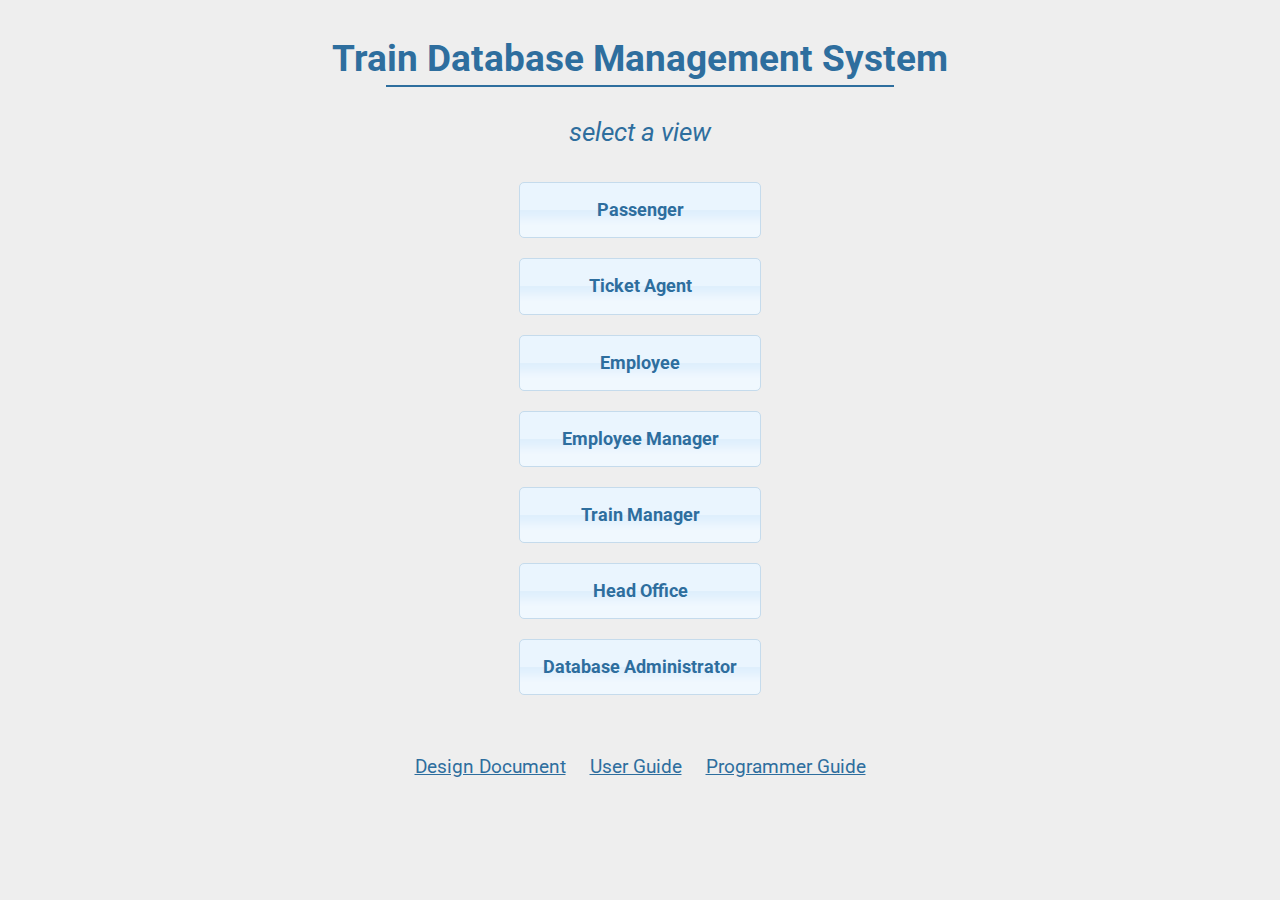
<file: Project/index.html>
<!DOCTYPE html>
<html>
	<head>
		<script type="text/javascript" src="shared/jQuery/external/jquery/jquery.js"></script>
		<script type="text/javascript" src="shared/jQuery/jquery-ui.js"></script>
		<script type="text/javascript">window.onload = function(){ $("#buttonWrapper > a").button();};</script>
		
		<link href="shared/jQuery/jquery-ui.css" type="text/css" rel="stylesheet">
		<link href="shared/jQuery/jquery-ui.structure.css" type="text/css" rel="stylesheet">
		<link href="shared/jQuery/jquery-ui.theme.css" type="text/css" rel="stylesheet">
		<link href="shared/style.css" type="text/css" rel="stylesheet">
		<link type="text/css" rel="stylesheet" href="http://fonts.googleapis.com/css?family=Roboto">

		<title>Site Index</title>
	</head>
	
	<body>
		
		<p id="pageTitle">Train Database Management System</p>

		<p id="flatline"></p>

		<p id="subtitle">select a view</p>

		<div id="buttonWrapper">
			<a href="view_passenger/passenger.html">Passenger</a>
			<br/>
			<a href="view_ticket_agent/ticket_agent.html">Ticket Agent</a>
			<br/>
			<a href="view_employee/employee.html">Employee</a>
			<br/>
			<a href="view_employee_manager/employee_manager.php">Employee Manager</a>
			<br/>
			<a href="view_train_manager/train_manager.html">Train Manager</a>
			<br/>
			<a href="view_head/index.php" class="viewButton">Head Office</a>
			<br/>
			<a href="view_super/super.html">Database Administrator</a>
		</div>
		
		<div id="documentWrapper">
			<a href="documents/design.pdf">Design Document</a>
			<a href="documents/user_guide.pdf">User Guide</a>
			<a href="documents/programmer_guide.pdf">Programmer Guide</a>
		</div>
	</body>
</html>
</file>
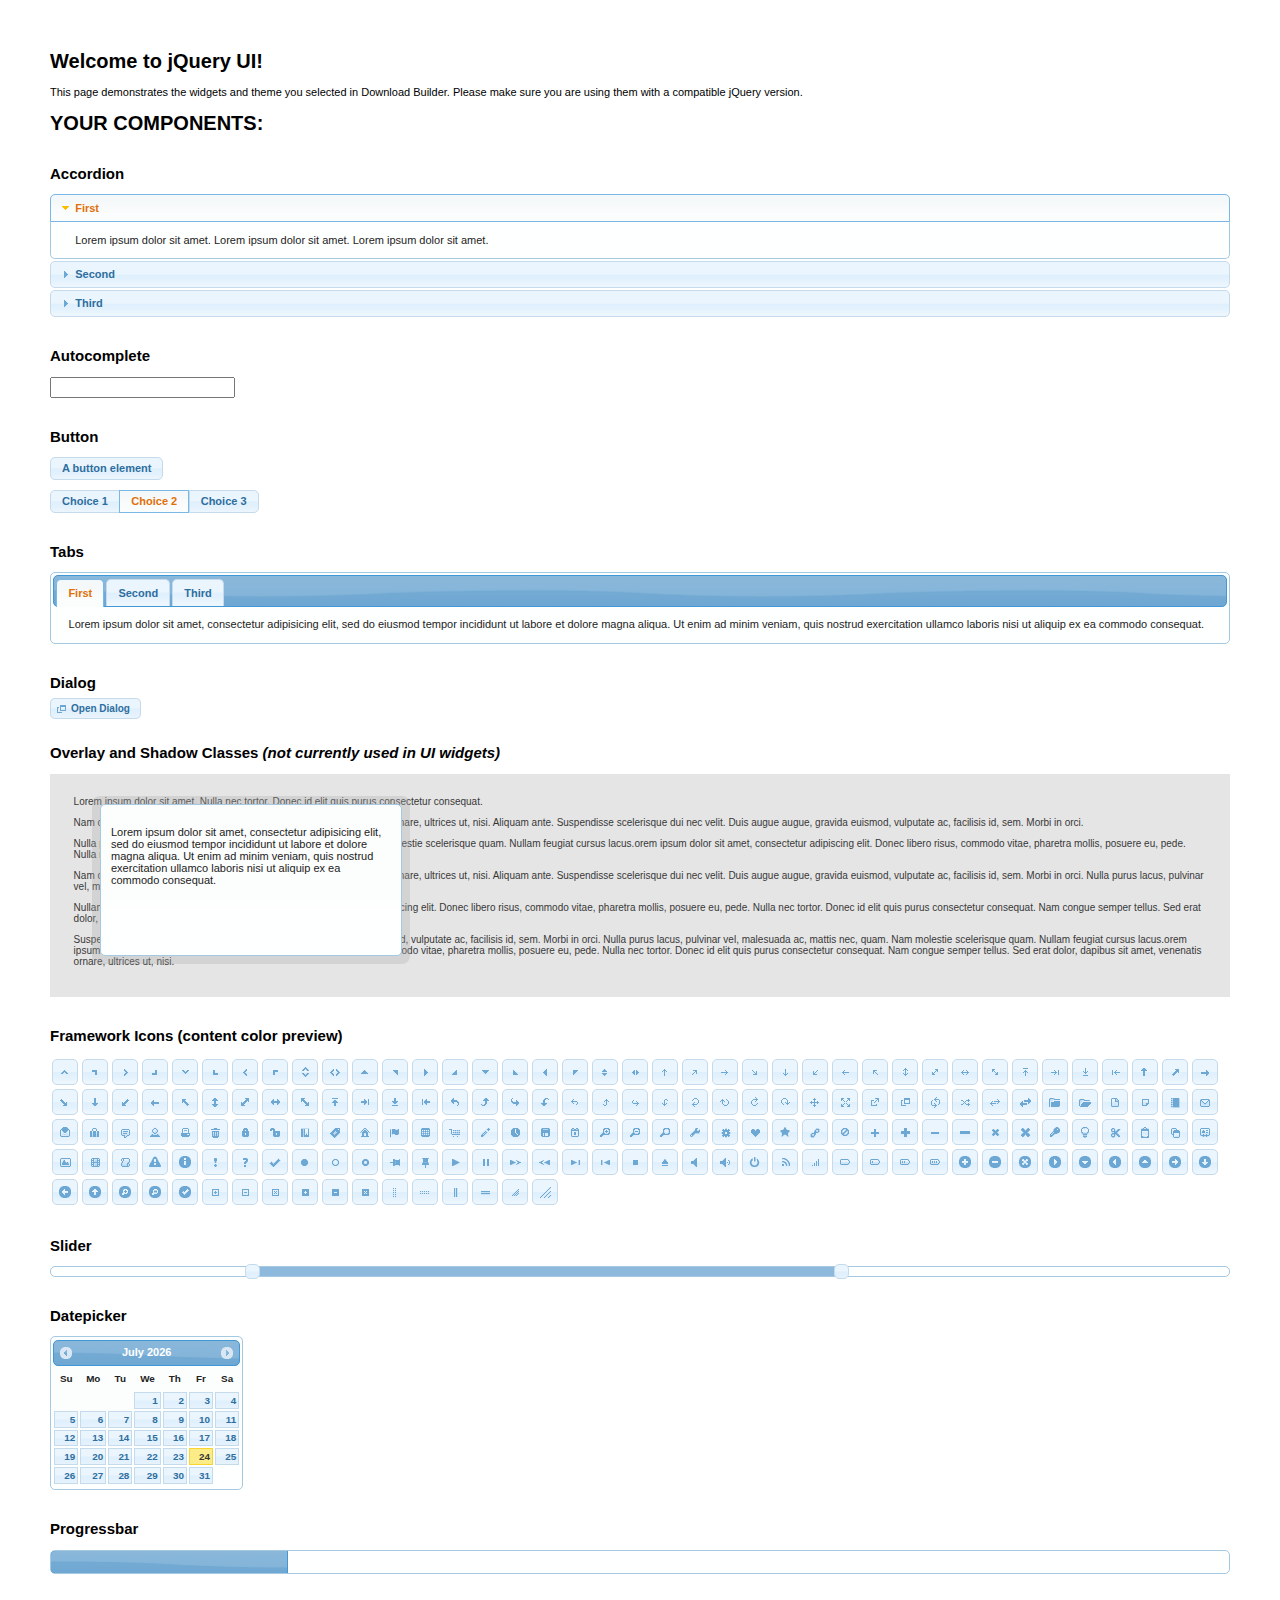
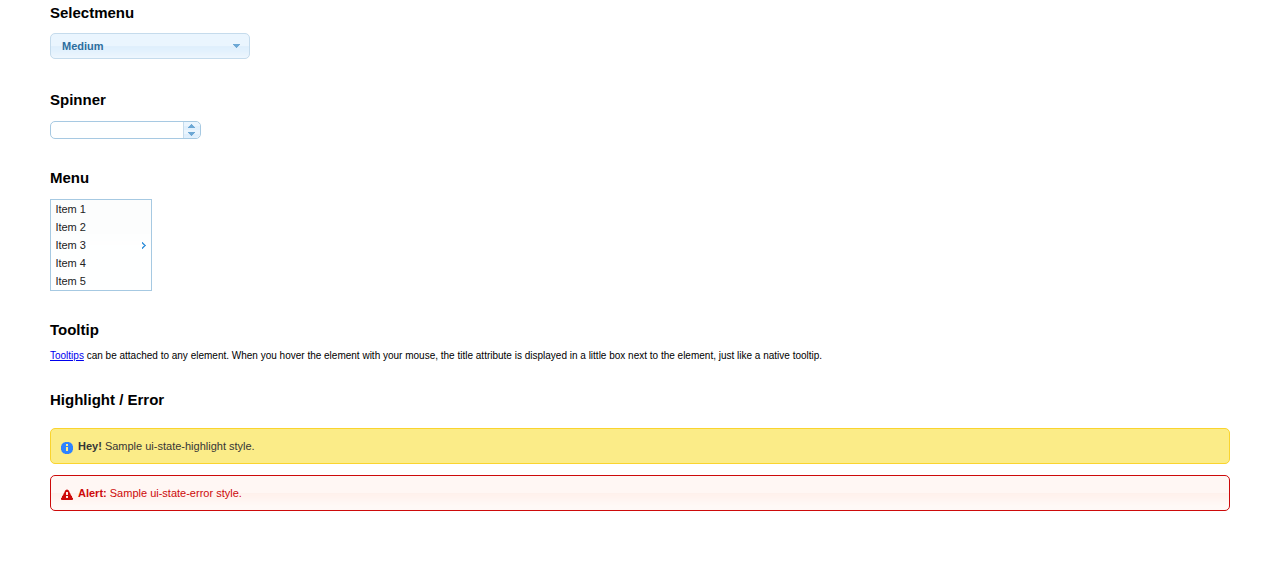
<file: Project/shared/jQuery/index.html>
<!doctype html>
<html lang="us">
<head>
	<meta charset="utf-8">
	<title>jQuery UI Example Page</title>
	<link href="jquery-ui.css" rel="stylesheet">
	<style>
	body{
		font: 62.5% "Trebuchet MS", sans-serif;
		margin: 50px;
	}
	.demoHeaders {
		margin-top: 2em;
	}
	#dialog-link {
		padding: .4em 1em .4em 20px;
		text-decoration: none;
		position: relative;
	}
	#dialog-link span.ui-icon {
		margin: 0 5px 0 0;
		position: absolute;
		left: .2em;
		top: 50%;
		margin-top: -8px;
	}
	#icons {
		margin: 0;
		padding: 0;
	}
	#icons li {
		margin: 2px;
		position: relative;
		padding: 4px 0;
		cursor: pointer;
		float: left;
		list-style: none;
	}
	#icons span.ui-icon {
		float: left;
		margin: 0 4px;
	}
	.fakewindowcontain .ui-widget-overlay {
		position: absolute;
	}
	select {
		width: 200px;
	}
	</style>
</head>
<body>

<h1>Welcome to jQuery UI!</h1>

<div class="ui-widget">
	<p>This page demonstrates the widgets and theme you selected in Download Builder. Please make sure you are using them with a compatible jQuery version.</p>
</div>

<h1>YOUR COMPONENTS:</h1>


<!-- Accordion -->
<h2 class="demoHeaders">Accordion</h2>
<div id="accordion">
	<h3>First</h3>
	<div>Lorem ipsum dolor sit amet. Lorem ipsum dolor sit amet. Lorem ipsum dolor sit amet.</div>
	<h3>Second</h3>
	<div>Phasellus mattis tincidunt nibh.</div>
	<h3>Third</h3>
	<div>Nam dui erat, auctor a, dignissim quis.</div>
</div>



<!-- Autocomplete -->
<h2 class="demoHeaders">Autocomplete</h2>
<div>
	<input id="autocomplete" title="type &quot;a&quot;">
</div>



<!-- Button -->
<h2 class="demoHeaders">Button</h2>
<button id="button">A button element</button>
<form style="margin-top: 1em;">
	<div id="radioset">
		<input type="radio" id="radio1" name="radio"><label for="radio1">Choice 1</label>
		<input type="radio" id="radio2" name="radio" checked="checked"><label for="radio2">Choice 2</label>
		<input type="radio" id="radio3" name="radio"><label for="radio3">Choice 3</label>
	</div>
</form>



<!-- Tabs -->
<h2 class="demoHeaders">Tabs</h2>
<div id="tabs">
	<ul>
		<li><a href="#tabs-1">First</a></li>
		<li><a href="#tabs-2">Second</a></li>
		<li><a href="#tabs-3">Third</a></li>
	</ul>
	<div id="tabs-1">Lorem ipsum dolor sit amet, consectetur adipisicing elit, sed do eiusmod tempor incididunt ut labore et dolore magna aliqua. Ut enim ad minim veniam, quis nostrud exercitation ullamco laboris nisi ut aliquip ex ea commodo consequat.</div>
	<div id="tabs-2">Phasellus mattis tincidunt nibh. Cras orci urna, blandit id, pretium vel, aliquet ornare, felis. Maecenas scelerisque sem non nisl. Fusce sed lorem in enim dictum bibendum.</div>
	<div id="tabs-3">Nam dui erat, auctor a, dignissim quis, sollicitudin eu, felis. Pellentesque nisi urna, interdum eget, sagittis et, consequat vestibulum, lacus. Mauris porttitor ullamcorper augue.</div>
</div>



<!-- Dialog NOTE: Dialog is not generated by UI in this demo so it can be visually styled in themeroller-->
<h2 class="demoHeaders">Dialog</h2>
<p><a href="#" id="dialog-link" class="ui-state-default ui-corner-all"><span class="ui-icon ui-icon-newwin"></span>Open Dialog</a></p>

<h2 class="demoHeaders">Overlay and Shadow Classes <em>(not currently used in UI widgets)</em></h2>
<div style="position: relative; width: 96%; height: 200px; padding:1% 2%; overflow:hidden;" class="fakewindowcontain">
	<p>Lorem ipsum dolor sit amet,  Nulla nec tortor. Donec id elit quis purus consectetur consequat. </p><p>Nam congue semper tellus. Sed erat dolor, dapibus sit amet, venenatis ornare, ultrices ut, nisi. Aliquam ante. Suspendisse scelerisque dui nec velit. Duis augue augue, gravida euismod, vulputate ac, facilisis id, sem. Morbi in orci. </p><p>Nulla purus lacus, pulvinar vel, malesuada ac, mattis nec, quam. Nam molestie scelerisque quam. Nullam feugiat cursus lacus.orem ipsum dolor sit amet, consectetur adipiscing elit. Donec libero risus, commodo vitae, pharetra mollis, posuere eu, pede. Nulla nec tortor. Donec id elit quis purus consectetur consequat. </p><p>Nam congue semper tellus. Sed erat dolor, dapibus sit amet, venenatis ornare, ultrices ut, nisi. Aliquam ante. Suspendisse scelerisque dui nec velit. Duis augue augue, gravida euismod, vulputate ac, facilisis id, sem. Morbi in orci. Nulla purus lacus, pulvinar vel, malesuada ac, mattis nec, quam. Nam molestie scelerisque quam. </p><p>Nullam feugiat cursus lacus.orem ipsum dolor sit amet, consectetur adipiscing elit. Donec libero risus, commodo vitae, pharetra mollis, posuere eu, pede. Nulla nec tortor. Donec id elit quis purus consectetur consequat. Nam congue semper tellus. Sed erat dolor, dapibus sit amet, venenatis ornare, ultrices ut, nisi. Aliquam ante. </p><p>Suspendisse scelerisque dui nec velit. Duis augue augue, gravida euismod, vulputate ac, facilisis id, sem. Morbi in orci. Nulla purus lacus, pulvinar vel, malesuada ac, mattis nec, quam. Nam molestie scelerisque quam. Nullam feugiat cursus lacus.orem ipsum dolor sit amet, consectetur adipiscing elit. Donec libero risus, commodo vitae, pharetra mollis, posuere eu, pede. Nulla nec tortor. Donec id elit quis purus consectetur consequat. Nam congue semper tellus. Sed erat dolor, dapibus sit amet, venenatis ornare, ultrices ut, nisi. </p>

	<!-- ui-dialog -->
	<div class="ui-overlay"><div class="ui-widget-overlay"></div><div class="ui-widget-shadow ui-corner-all" style="width: 302px; height: 152px; position: absolute; left: 50px; top: 30px;"></div></div>
	<div style="position: absolute; width: 280px; height: 130px;left: 50px; top: 30px; padding: 10px;" class="ui-widget ui-widget-content ui-corner-all">
		<div class="ui-dialog-content ui-widget-content" style="background: none; border: 0;">
			<p>Lorem ipsum dolor sit amet, consectetur adipisicing elit, sed do eiusmod tempor incididunt ut labore et dolore magna aliqua. Ut enim ad minim veniam, quis nostrud exercitation ullamco laboris nisi ut aliquip ex ea commodo consequat.</p>
		</div>
	</div>

</div>

<!-- ui-dialog -->
<div id="dialog" title="Dialog Title">
	<p>Lorem ipsum dolor sit amet, consectetur adipisicing elit, sed do eiusmod tempor incididunt ut labore et dolore magna aliqua. Ut enim ad minim veniam, quis nostrud exercitation ullamco laboris nisi ut aliquip ex ea commodo consequat.</p>
</div>



<h2 class="demoHeaders">Framework Icons (content color preview)</h2>
<ul id="icons" class="ui-widget ui-helper-clearfix">
	<li class="ui-state-default ui-corner-all" title=".ui-icon-carat-1-n"><span class="ui-icon ui-icon-carat-1-n"></span></li>
	<li class="ui-state-default ui-corner-all" title=".ui-icon-carat-1-ne"><span class="ui-icon ui-icon-carat-1-ne"></span></li>
	<li class="ui-state-default ui-corner-all" title=".ui-icon-carat-1-e"><span class="ui-icon ui-icon-carat-1-e"></span></li>
	<li class="ui-state-default ui-corner-all" title=".ui-icon-carat-1-se"><span class="ui-icon ui-icon-carat-1-se"></span></li>
	<li class="ui-state-default ui-corner-all" title=".ui-icon-carat-1-s"><span class="ui-icon ui-icon-carat-1-s"></span></li>
	<li class="ui-state-default ui-corner-all" title=".ui-icon-carat-1-sw"><span class="ui-icon ui-icon-carat-1-sw"></span></li>
	<li class="ui-state-default ui-corner-all" title=".ui-icon-carat-1-w"><span class="ui-icon ui-icon-carat-1-w"></span></li>
	<li class="ui-state-default ui-corner-all" title=".ui-icon-carat-1-nw"><span class="ui-icon ui-icon-carat-1-nw"></span></li>
	<li class="ui-state-default ui-corner-all" title=".ui-icon-carat-2-n-s"><span class="ui-icon ui-icon-carat-2-n-s"></span></li>
	<li class="ui-state-default ui-corner-all" title=".ui-icon-carat-2-e-w"><span class="ui-icon ui-icon-carat-2-e-w"></span></li>
	<li class="ui-state-default ui-corner-all" title=".ui-icon-triangle-1-n"><span class="ui-icon ui-icon-triangle-1-n"></span></li>
	<li class="ui-state-default ui-corner-all" title=".ui-icon-triangle-1-ne"><span class="ui-icon ui-icon-triangle-1-ne"></span></li>
	<li class="ui-state-default ui-corner-all" title=".ui-icon-triangle-1-e"><span class="ui-icon ui-icon-triangle-1-e"></span></li>
	<li class="ui-state-default ui-corner-all" title=".ui-icon-triangle-1-se"><span class="ui-icon ui-icon-triangle-1-se"></span></li>
	<li class="ui-state-default ui-corner-all" title=".ui-icon-triangle-1-s"><span class="ui-icon ui-icon-triangle-1-s"></span></li>
	<li class="ui-state-default ui-corner-all" title=".ui-icon-triangle-1-sw"><span class="ui-icon ui-icon-triangle-1-sw"></span></li>
	<li class="ui-state-default ui-corner-all" title=".ui-icon-triangle-1-w"><span class="ui-icon ui-icon-triangle-1-w"></span></li>
	<li class="ui-state-default ui-corner-all" title=".ui-icon-triangle-1-nw"><span class="ui-icon ui-icon-triangle-1-nw"></span></li>
	<li class="ui-state-default ui-corner-all" title=".ui-icon-triangle-2-n-s"><span class="ui-icon ui-icon-triangle-2-n-s"></span></li>
	<li class="ui-state-default ui-corner-all" title=".ui-icon-triangle-2-e-w"><span class="ui-icon ui-icon-triangle-2-e-w"></span></li>
	<li class="ui-state-default ui-corner-all" title=".ui-icon-arrow-1-n"><span class="ui-icon ui-icon-arrow-1-n"></span></li>
	<li class="ui-state-default ui-corner-all" title=".ui-icon-arrow-1-ne"><span class="ui-icon ui-icon-arrow-1-ne"></span></li>
	<li class="ui-state-default ui-corner-all" title=".ui-icon-arrow-1-e"><span class="ui-icon ui-icon-arrow-1-e"></span></li>
	<li class="ui-state-default ui-corner-all" title=".ui-icon-arrow-1-se"><span class="ui-icon ui-icon-arrow-1-se"></span></li>
	<li class="ui-state-default ui-corner-all" title=".ui-icon-arrow-1-s"><span class="ui-icon ui-icon-arrow-1-s"></span></li>
	<li class="ui-state-default ui-corner-all" title=".ui-icon-arrow-1-sw"><span class="ui-icon ui-icon-arrow-1-sw"></span></li>
	<li class="ui-state-default ui-corner-all" title=".ui-icon-arrow-1-w"><span class="ui-icon ui-icon-arrow-1-w"></span></li>
	<li class="ui-state-default ui-corner-all" title=".ui-icon-arrow-1-nw"><span class="ui-icon ui-icon-arrow-1-nw"></span></li>
	<li class="ui-state-default ui-corner-all" title=".ui-icon-arrow-2-n-s"><span class="ui-icon ui-icon-arrow-2-n-s"></span></li>
	<li class="ui-state-default ui-corner-all" title=".ui-icon-arrow-2-ne-sw"><span class="ui-icon ui-icon-arrow-2-ne-sw"></span></li>
	<li class="ui-state-default ui-corner-all" title=".ui-icon-arrow-2-e-w"><span class="ui-icon ui-icon-arrow-2-e-w"></span></li>
	<li class="ui-state-default ui-corner-all" title=".ui-icon-arrow-2-se-nw"><span class="ui-icon ui-icon-arrow-2-se-nw"></span></li>
	<li class="ui-state-default ui-corner-all" title=".ui-icon-arrowstop-1-n"><span class="ui-icon ui-icon-arrowstop-1-n"></span></li>
	<li class="ui-state-default ui-corner-all" title=".ui-icon-arrowstop-1-e"><span class="ui-icon ui-icon-arrowstop-1-e"></span></li>
	<li class="ui-state-default ui-corner-all" title=".ui-icon-arrowstop-1-s"><span class="ui-icon ui-icon-arrowstop-1-s"></span></li>
	<li class="ui-state-default ui-corner-all" title=".ui-icon-arrowstop-1-w"><span class="ui-icon ui-icon-arrowstop-1-w"></span></li>
	<li class="ui-state-default ui-corner-all" title=".ui-icon-arrowthick-1-n"><span class="ui-icon ui-icon-arrowthick-1-n"></span></li>
	<li class="ui-state-default ui-corner-all" title=".ui-icon-arrowthick-1-ne"><span class="ui-icon ui-icon-arrowthick-1-ne"></span></li>
	<li class="ui-state-default ui-corner-all" title=".ui-icon-arrowthick-1-e"><span class="ui-icon ui-icon-arrowthick-1-e"></span></li>
	<li class="ui-state-default ui-corner-all" title=".ui-icon-arrowthick-1-se"><span class="ui-icon ui-icon-arrowthick-1-se"></span></li>
	<li class="ui-state-default ui-corner-all" title=".ui-icon-arrowthick-1-s"><span class="ui-icon ui-icon-arrowthick-1-s"></span></li>
	<li class="ui-state-default ui-corner-all" title=".ui-icon-arrowthick-1-sw"><span class="ui-icon ui-icon-arrowthick-1-sw"></span></li>
	<li class="ui-state-default ui-corner-all" title=".ui-icon-arrowthick-1-w"><span class="ui-icon ui-icon-arrowthick-1-w"></span></li>
	<li class="ui-state-default ui-corner-all" title=".ui-icon-arrowthick-1-nw"><span class="ui-icon ui-icon-arrowthick-1-nw"></span></li>
	<li class="ui-state-default ui-corner-all" title=".ui-icon-arrowthick-2-n-s"><span class="ui-icon ui-icon-arrowthick-2-n-s"></span></li>
	<li class="ui-state-default ui-corner-all" title=".ui-icon-arrowthick-2-ne-sw"><span class="ui-icon ui-icon-arrowthick-2-ne-sw"></span></li>
	<li class="ui-state-default ui-corner-all" title=".ui-icon-arrowthick-2-e-w"><span class="ui-icon ui-icon-arrowthick-2-e-w"></span></li>
	<li class="ui-state-default ui-corner-all" title=".ui-icon-arrowthick-2-se-nw"><span class="ui-icon ui-icon-arrowthick-2-se-nw"></span></li>
	<li class="ui-state-default ui-corner-all" title=".ui-icon-arrowthickstop-1-n"><span class="ui-icon ui-icon-arrowthickstop-1-n"></span></li>
	<li class="ui-state-default ui-corner-all" title=".ui-icon-arrowthickstop-1-e"><span class="ui-icon ui-icon-arrowthickstop-1-e"></span></li>
	<li class="ui-state-default ui-corner-all" title=".ui-icon-arrowthickstop-1-s"><span class="ui-icon ui-icon-arrowthickstop-1-s"></span></li>
	<li class="ui-state-default ui-corner-all" title=".ui-icon-arrowthickstop-1-w"><span class="ui-icon ui-icon-arrowthickstop-1-w"></span></li>
	<li class="ui-state-default ui-corner-all" title=".ui-icon-arrowreturnthick-1-w"><span class="ui-icon ui-icon-arrowreturnthick-1-w"></span></li>
	<li class="ui-state-default ui-corner-all" title=".ui-icon-arrowreturnthick-1-n"><span class="ui-icon ui-icon-arrowreturnthick-1-n"></span></li>
	<li class="ui-state-default ui-corner-all" title=".ui-icon-arrowreturnthick-1-e"><span class="ui-icon ui-icon-arrowreturnthick-1-e"></span></li>
	<li class="ui-state-default ui-corner-all" title=".ui-icon-arrowreturnthick-1-s"><span class="ui-icon ui-icon-arrowreturnthick-1-s"></span></li>
	<li class="ui-state-default ui-corner-all" title=".ui-icon-arrowreturn-1-w"><span class="ui-icon ui-icon-arrowreturn-1-w"></span></li>
	<li class="ui-state-default ui-corner-all" title=".ui-icon-arrowreturn-1-n"><span class="ui-icon ui-icon-arrowreturn-1-n"></span></li>
	<li class="ui-state-default ui-corner-all" title=".ui-icon-arrowreturn-1-e"><span class="ui-icon ui-icon-arrowreturn-1-e"></span></li>
	<li class="ui-state-default ui-corner-all" title=".ui-icon-arrowreturn-1-s"><span class="ui-icon ui-icon-arrowreturn-1-s"></span></li>
	<li class="ui-state-default ui-corner-all" title=".ui-icon-arrowrefresh-1-w"><span class="ui-icon ui-icon-arrowrefresh-1-w"></span></li>
	<li class="ui-state-default ui-corner-all" title=".ui-icon-arrowrefresh-1-n"><span class="ui-icon ui-icon-arrowrefresh-1-n"></span></li>
	<li class="ui-state-default ui-corner-all" title=".ui-icon-arrowrefresh-1-e"><span class="ui-icon ui-icon-arrowrefresh-1-e"></span></li>
	<li class="ui-state-default ui-corner-all" title=".ui-icon-arrowrefresh-1-s"><span class="ui-icon ui-icon-arrowrefresh-1-s"></span></li>
	<li class="ui-state-default ui-corner-all" title=".ui-icon-arrow-4"><span class="ui-icon ui-icon-arrow-4"></span></li>
	<li class="ui-state-default ui-corner-all" title=".ui-icon-arrow-4-diag"><span class="ui-icon ui-icon-arrow-4-diag"></span></li>
	<li class="ui-state-default ui-corner-all" title=".ui-icon-extlink"><span class="ui-icon ui-icon-extlink"></span></li>
	<li class="ui-state-default ui-corner-all" title=".ui-icon-newwin"><span class="ui-icon ui-icon-newwin"></span></li>
	<li class="ui-state-default ui-corner-all" title=".ui-icon-refresh"><span class="ui-icon ui-icon-refresh"></span></li>
	<li class="ui-state-default ui-corner-all" title=".ui-icon-shuffle"><span class="ui-icon ui-icon-shuffle"></span></li>
	<li class="ui-state-default ui-corner-all" title=".ui-icon-transfer-e-w"><span class="ui-icon ui-icon-transfer-e-w"></span></li>
	<li class="ui-state-default ui-corner-all" title=".ui-icon-transferthick-e-w"><span class="ui-icon ui-icon-transferthick-e-w"></span></li>
	<li class="ui-state-default ui-corner-all" title=".ui-icon-folder-collapsed"><span class="ui-icon ui-icon-folder-collapsed"></span></li>
	<li class="ui-state-default ui-corner-all" title=".ui-icon-folder-open"><span class="ui-icon ui-icon-folder-open"></span></li>
	<li class="ui-state-default ui-corner-all" title=".ui-icon-document"><span class="ui-icon ui-icon-document"></span></li>
	<li class="ui-state-default ui-corner-all" title=".ui-icon-document-b"><span class="ui-icon ui-icon-document-b"></span></li>
	<li class="ui-state-default ui-corner-all" title=".ui-icon-note"><span class="ui-icon ui-icon-note"></span></li>
	<li class="ui-state-default ui-corner-all" title=".ui-icon-mail-closed"><span class="ui-icon ui-icon-mail-closed"></span></li>
	<li class="ui-state-default ui-corner-all" title=".ui-icon-mail-open"><span class="ui-icon ui-icon-mail-open"></span></li>
	<li class="ui-state-default ui-corner-all" title=".ui-icon-suitcase"><span class="ui-icon ui-icon-suitcase"></span></li>
	<li class="ui-state-default ui-corner-all" title=".ui-icon-comment"><span class="ui-icon ui-icon-comment"></span></li>
	<li class="ui-state-default ui-corner-all" title=".ui-icon-person"><span class="ui-icon ui-icon-person"></span></li>
	<li class="ui-state-default ui-corner-all" title=".ui-icon-print"><span class="ui-icon ui-icon-print"></span></li>
	<li class="ui-state-default ui-corner-all" title=".ui-icon-trash"><span class="ui-icon ui-icon-trash"></span></li>
	<li class="ui-state-default ui-corner-all" title=".ui-icon-locked"><span class="ui-icon ui-icon-locked"></span></li>
	<li class="ui-state-default ui-corner-all" title=".ui-icon-unlocked"><span class="ui-icon ui-icon-unlocked"></span></li>
	<li class="ui-state-default ui-corner-all" title=".ui-icon-bookmark"><span class="ui-icon ui-icon-bookmark"></span></li>
	<li class="ui-state-default ui-corner-all" title=".ui-icon-tag"><span class="ui-icon ui-icon-tag"></span></li>
	<li class="ui-state-default ui-corner-all" title=".ui-icon-home"><span class="ui-icon ui-icon-home"></span></li>
	<li class="ui-state-default ui-corner-all" title=".ui-icon-flag"><span class="ui-icon ui-icon-flag"></span></li>
	<li class="ui-state-default ui-corner-all" title=".ui-icon-calculator"><span class="ui-icon ui-icon-calculator"></span></li>
	<li class="ui-state-default ui-corner-all" title=".ui-icon-cart"><span class="ui-icon ui-icon-cart"></span></li>
	<li class="ui-state-default ui-corner-all" title=".ui-icon-pencil"><span class="ui-icon ui-icon-pencil"></span></li>
	<li class="ui-state-default ui-corner-all" title=".ui-icon-clock"><span class="ui-icon ui-icon-clock"></span></li>
	<li class="ui-state-default ui-corner-all" title=".ui-icon-disk"><span class="ui-icon ui-icon-disk"></span></li>
	<li class="ui-state-default ui-corner-all" title=".ui-icon-calendar"><span class="ui-icon ui-icon-calendar"></span></li>
	<li class="ui-state-default ui-corner-all" title=".ui-icon-zoomin"><span class="ui-icon ui-icon-zoomin"></span></li>
	<li class="ui-state-default ui-corner-all" title=".ui-icon-zoomout"><span class="ui-icon ui-icon-zoomout"></span></li>
	<li class="ui-state-default ui-corner-all" title=".ui-icon-search"><span class="ui-icon ui-icon-search"></span></li>
	<li class="ui-state-default ui-corner-all" title=".ui-icon-wrench"><span class="ui-icon ui-icon-wrench"></span></li>
	<li class="ui-state-default ui-corner-all" title=".ui-icon-gear"><span class="ui-icon ui-icon-gear"></span></li>
	<li class="ui-state-default ui-corner-all" title=".ui-icon-heart"><span class="ui-icon ui-icon-heart"></span></li>
	<li class="ui-state-default ui-corner-all" title=".ui-icon-star"><span class="ui-icon ui-icon-star"></span></li>
	<li class="ui-state-default ui-corner-all" title=".ui-icon-link"><span class="ui-icon ui-icon-link"></span></li>
	<li class="ui-state-default ui-corner-all" title=".ui-icon-cancel"><span class="ui-icon ui-icon-cancel"></span></li>
	<li class="ui-state-default ui-corner-all" title=".ui-icon-plus"><span class="ui-icon ui-icon-plus"></span></li>
	<li class="ui-state-default ui-corner-all" title=".ui-icon-plusthick"><span class="ui-icon ui-icon-plusthick"></span></li>
	<li class="ui-state-default ui-corner-all" title=".ui-icon-minus"><span class="ui-icon ui-icon-minus"></span></li>
	<li class="ui-state-default ui-corner-all" title=".ui-icon-minusthick"><span class="ui-icon ui-icon-minusthick"></span></li>
	<li class="ui-state-default ui-corner-all" title=".ui-icon-close"><span class="ui-icon ui-icon-close"></span></li>
	<li class="ui-state-default ui-corner-all" title=".ui-icon-closethick"><span class="ui-icon ui-icon-closethick"></span></li>
	<li class="ui-state-default ui-corner-all" title=".ui-icon-key"><span class="ui-icon ui-icon-key"></span></li>
	<li class="ui-state-default ui-corner-all" title=".ui-icon-lightbulb"><span class="ui-icon ui-icon-lightbulb"></span></li>
	<li class="ui-state-default ui-corner-all" title=".ui-icon-scissors"><span class="ui-icon ui-icon-scissors"></span></li>
	<li class="ui-state-default ui-corner-all" title=".ui-icon-clipboard"><span class="ui-icon ui-icon-clipboard"></span></li>
	<li class="ui-state-default ui-corner-all" title=".ui-icon-copy"><span class="ui-icon ui-icon-copy"></span></li>
	<li class="ui-state-default ui-corner-all" title=".ui-icon-contact"><span class="ui-icon ui-icon-contact"></span></li>
	<li class="ui-state-default ui-corner-all" title=".ui-icon-image"><span class="ui-icon ui-icon-image"></span></li>
	<li class="ui-state-default ui-corner-all" title=".ui-icon-video"><span class="ui-icon ui-icon-video"></span></li>
	<li class="ui-state-default ui-corner-all" title=".ui-icon-script"><span class="ui-icon ui-icon-script"></span></li>
	<li class="ui-state-default ui-corner-all" title=".ui-icon-alert"><span class="ui-icon ui-icon-alert"></span></li>
	<li class="ui-state-default ui-corner-all" title=".ui-icon-info"><span class="ui-icon ui-icon-info"></span></li>
	<li class="ui-state-default ui-corner-all" title=".ui-icon-notice"><span class="ui-icon ui-icon-notice"></span></li>
	<li class="ui-state-default ui-corner-all" title=".ui-icon-help"><span class="ui-icon ui-icon-help"></span></li>
	<li class="ui-state-default ui-corner-all" title=".ui-icon-check"><span class="ui-icon ui-icon-check"></span></li>
	<li class="ui-state-default ui-corner-all" title=".ui-icon-bullet"><span class="ui-icon ui-icon-bullet"></span></li>
	<li class="ui-state-default ui-corner-all" title=".ui-icon-radio-off"><span class="ui-icon ui-icon-radio-off"></span></li>
	<li class="ui-state-default ui-corner-all" title=".ui-icon-radio-on"><span class="ui-icon ui-icon-radio-on"></span></li>
	<li class="ui-state-default ui-corner-all" title=".ui-icon-pin-w"><span class="ui-icon ui-icon-pin-w"></span></li>
	<li class="ui-state-default ui-corner-all" title=".ui-icon-pin-s"><span class="ui-icon ui-icon-pin-s"></span></li>
	<li class="ui-state-default ui-corner-all" title=".ui-icon-play"><span class="ui-icon ui-icon-play"></span></li>
	<li class="ui-state-default ui-corner-all" title=".ui-icon-pause"><span class="ui-icon ui-icon-pause"></span></li>
	<li class="ui-state-default ui-corner-all" title=".ui-icon-seek-next"><span class="ui-icon ui-icon-seek-next"></span></li>
	<li class="ui-state-default ui-corner-all" title=".ui-icon-seek-prev"><span class="ui-icon ui-icon-seek-prev"></span></li>
	<li class="ui-state-default ui-corner-all" title=".ui-icon-seek-end"><span class="ui-icon ui-icon-seek-end"></span></li>
	<li class="ui-state-default ui-corner-all" title=".ui-icon-seek-first"><span class="ui-icon ui-icon-seek-first"></span></li>
	<li class="ui-state-default ui-corner-all" title=".ui-icon-stop"><span class="ui-icon ui-icon-stop"></span></li>
	<li class="ui-state-default ui-corner-all" title=".ui-icon-eject"><span class="ui-icon ui-icon-eject"></span></li>
	<li class="ui-state-default ui-corner-all" title=".ui-icon-volume-off"><span class="ui-icon ui-icon-volume-off"></span></li>
	<li class="ui-state-default ui-corner-all" title=".ui-icon-volume-on"><span class="ui-icon ui-icon-volume-on"></span></li>
	<li class="ui-state-default ui-corner-all" title=".ui-icon-power"><span class="ui-icon ui-icon-power"></span></li>
	<li class="ui-state-default ui-corner-all" title=".ui-icon-signal-diag"><span class="ui-icon ui-icon-signal-diag"></span></li>
	<li class="ui-state-default ui-corner-all" title=".ui-icon-signal"><span class="ui-icon ui-icon-signal"></span></li>
	<li class="ui-state-default ui-corner-all" title=".ui-icon-battery-0"><span class="ui-icon ui-icon-battery-0"></span></li>
	<li class="ui-state-default ui-corner-all" title=".ui-icon-battery-1"><span class="ui-icon ui-icon-battery-1"></span></li>
	<li class="ui-state-default ui-corner-all" title=".ui-icon-battery-2"><span class="ui-icon ui-icon-battery-2"></span></li>
	<li class="ui-state-default ui-corner-all" title=".ui-icon-battery-3"><span class="ui-icon ui-icon-battery-3"></span></li>
	<li class="ui-state-default ui-corner-all" title=".ui-icon-circle-plus"><span class="ui-icon ui-icon-circle-plus"></span></li>
	<li class="ui-state-default ui-corner-all" title=".ui-icon-circle-minus"><span class="ui-icon ui-icon-circle-minus"></span></li>
	<li class="ui-state-default ui-corner-all" title=".ui-icon-circle-close"><span class="ui-icon ui-icon-circle-close"></span></li>
	<li class="ui-state-default ui-corner-all" title=".ui-icon-circle-triangle-e"><span class="ui-icon ui-icon-circle-triangle-e"></span></li>
	<li class="ui-state-default ui-corner-all" title=".ui-icon-circle-triangle-s"><span class="ui-icon ui-icon-circle-triangle-s"></span></li>
	<li class="ui-state-default ui-corner-all" title=".ui-icon-circle-triangle-w"><span class="ui-icon ui-icon-circle-triangle-w"></span></li>
	<li class="ui-state-default ui-corner-all" title=".ui-icon-circle-triangle-n"><span class="ui-icon ui-icon-circle-triangle-n"></span></li>
	<li class="ui-state-default ui-corner-all" title=".ui-icon-circle-arrow-e"><span class="ui-icon ui-icon-circle-arrow-e"></span></li>
	<li class="ui-state-default ui-corner-all" title=".ui-icon-circle-arrow-s"><span class="ui-icon ui-icon-circle-arrow-s"></span></li>
	<li class="ui-state-default ui-corner-all" title=".ui-icon-circle-arrow-w"><span class="ui-icon ui-icon-circle-arrow-w"></span></li>
	<li class="ui-state-default ui-corner-all" title=".ui-icon-circle-arrow-n"><span class="ui-icon ui-icon-circle-arrow-n"></span></li>
	<li class="ui-state-default ui-corner-all" title=".ui-icon-circle-zoomin"><span class="ui-icon ui-icon-circle-zoomin"></span></li>
	<li class="ui-state-default ui-corner-all" title=".ui-icon-circle-zoomout"><span class="ui-icon ui-icon-circle-zoomout"></span></li>
	<li class="ui-state-default ui-corner-all" title=".ui-icon-circle-check"><span class="ui-icon ui-icon-circle-check"></span></li>
	<li class="ui-state-default ui-corner-all" title=".ui-icon-circlesmall-plus"><span class="ui-icon ui-icon-circlesmall-plus"></span></li>
	<li class="ui-state-default ui-corner-all" title=".ui-icon-circlesmall-minus"><span class="ui-icon ui-icon-circlesmall-minus"></span></li>
	<li class="ui-state-default ui-corner-all" title=".ui-icon-circlesmall-close"><span class="ui-icon ui-icon-circlesmall-close"></span></li>
	<li class="ui-state-default ui-corner-all" title=".ui-icon-squaresmall-plus"><span class="ui-icon ui-icon-squaresmall-plus"></span></li>
	<li class="ui-state-default ui-corner-all" title=".ui-icon-squaresmall-minus"><span class="ui-icon ui-icon-squaresmall-minus"></span></li>
	<li class="ui-state-default ui-corner-all" title=".ui-icon-squaresmall-close"><span class="ui-icon ui-icon-squaresmall-close"></span></li>
	<li class="ui-state-default ui-corner-all" title=".ui-icon-grip-dotted-vertical"><span class="ui-icon ui-icon-grip-dotted-vertical"></span></li>
	<li class="ui-state-default ui-corner-all" title=".ui-icon-grip-dotted-horizontal"><span class="ui-icon ui-icon-grip-dotted-horizontal"></span></li>
	<li class="ui-state-default ui-corner-all" title=".ui-icon-grip-solid-vertical"><span class="ui-icon ui-icon-grip-solid-vertical"></span></li>
	<li class="ui-state-default ui-corner-all" title=".ui-icon-grip-solid-horizontal"><span class="ui-icon ui-icon-grip-solid-horizontal"></span></li>
	<li class="ui-state-default ui-corner-all" title=".ui-icon-gripsmall-diagonal-se"><span class="ui-icon ui-icon-gripsmall-diagonal-se"></span></li>
	<li class="ui-state-default ui-corner-all" title=".ui-icon-grip-diagonal-se"><span class="ui-icon ui-icon-grip-diagonal-se"></span></li>
</ul>


<!-- Slider -->
<h2 class="demoHeaders">Slider</h2>
<div id="slider"></div>



<!-- Datepicker -->
<h2 class="demoHeaders">Datepicker</h2>
<div id="datepicker"></div>



<!-- Progressbar -->
<h2 class="demoHeaders">Progressbar</h2>
<div id="progressbar"></div>



<!-- Progressbar -->
<h2 class="demoHeaders">Selectmenu</h2>
<select id="selectmenu">
	<option>Slower</option>
	<option>Slow</option>
	<option selected="selected">Medium</option>
	<option>Fast</option>
	<option>Faster</option>
</select>



<!-- Spinner -->
<h2 class="demoHeaders">Spinner</h2>
<input id="spinner">



<!-- Menu -->
<h2 class="demoHeaders">Menu</h2>
<ul style="width:100px;" id="menu">
	<li>Item 1</li>
	<li>Item 2</li>
	<li>Item 3
		<ul>
			<li>Item 3-1</li>
			<li>Item 3-2</li>
			<li>Item 3-3</li>
			<li>Item 3-4</li>
			<li>Item 3-5</li>
		</ul>
	</li>
	<li>Item 4</li>
	<li>Item 5</li>
</ul>



<!-- Tooltip -->
<h2 class="demoHeaders">Tooltip</h2>
<p id="tooltip">
	<a href="#" title="That&apos;s what this widget is">Tooltips</a> can be attached to any element. When you hover
the element with your mouse, the title attribute is displayed in a little box next to the element, just like a native tooltip.
</p>


<!-- Highlight / Error -->
<h2 class="demoHeaders">Highlight / Error</h2>
<div class="ui-widget">
	<div class="ui-state-highlight ui-corner-all" style="margin-top: 20px; padding: 0 .7em;">
		<p><span class="ui-icon ui-icon-info" style="float: left; margin-right: .3em;"></span>
		<strong>Hey!</strong> Sample ui-state-highlight style.</p>
	</div>
</div>
<br>
<div class="ui-widget">
	<div class="ui-state-error ui-corner-all" style="padding: 0 .7em;">
		<p><span class="ui-icon ui-icon-alert" style="float: left; margin-right: .3em;"></span>
		<strong>Alert:</strong> Sample ui-state-error style.</p>
	</div>
</div>

<script src="external/jquery/jquery.js"></script>
<script src="jquery-ui.js"></script>
<script>

$( "#accordion" ).accordion();



var availableTags = [
	"ActionScript",
	"AppleScript",
	"Asp",
	"BASIC",
	"C",
	"C++",
	"Clojure",
	"COBOL",
	"ColdFusion",
	"Erlang",
	"Fortran",
	"Groovy",
	"Haskell",
	"Java",
	"JavaScript",
	"Lisp",
	"Perl",
	"PHP",
	"Python",
	"Ruby",
	"Scala",
	"Scheme"
];
$( "#autocomplete" ).autocomplete({
	source: availableTags
});



$( "#button" ).button();
$( "#radioset" ).buttonset();



$( "#tabs" ).tabs();



$( "#dialog" ).dialog({
	autoOpen: false,
	width: 400,
	buttons: [
		{
			text: "Ok",
			click: function() {
				$( this ).dialog( "close" );
			}
		},
		{
			text: "Cancel",
			click: function() {
				$( this ).dialog( "close" );
			}
		}
	]
});

// Link to open the dialog
$( "#dialog-link" ).click(function( event ) {
	$( "#dialog" ).dialog( "open" );
	event.preventDefault();
});



$( "#datepicker" ).datepicker({
	inline: true
});



$( "#slider" ).slider({
	range: true,
	values: [ 17, 67 ]
});



$( "#progressbar" ).progressbar({
	value: 20
});



$( "#spinner" ).spinner();



$( "#menu" ).menu();



$( "#tooltip" ).tooltip();



$( "#selectmenu" ).selectmenu();


// Hover states on the static widgets
$( "#dialog-link, #icons li" ).hover(
	function() {
		$( this ).addClass( "ui-state-hover" );
	},
	function() {
		$( this ).removeClass( "ui-state-hover" );
	}
);
</script>
</body>
</html>
</file>
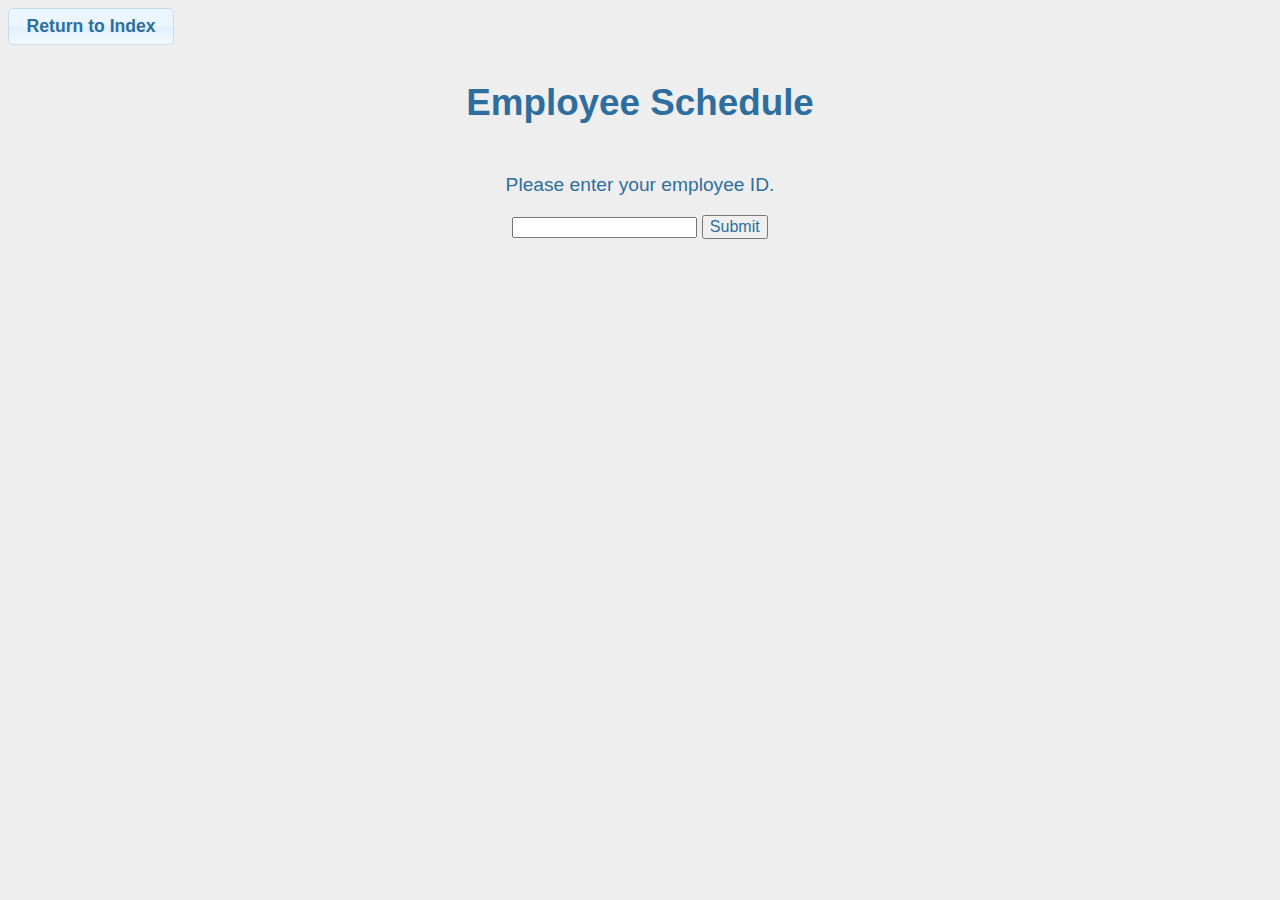
<file: Project/view_employee/employee.html>
<!DOCTYPE html>

<?php
	include '../shared/db_connection.php';
?>

<html>
	<head>
		<script type="text/javascript" src="../shared/jQuery/external/jquery/jquery.js"></script>
		<script type="text/javascript" src="../shared/jQuery/jquery-ui.js"></script>
		
		<script type="text/javascript">window.onload = function(){
			$("#return").button();
		};</script>
		
		<link href="../shared/jQuery/jquery-ui.css" type="text/css" rel="stylesheet">
		<link href="../shared/jQuery/jquery-ui.structure.css" type="text/css" rel="stylesheet">
		<link href="../shared/jQuery/jquery-ui.theme.css" type="text/css" rel="stylesheet">
		<link href="../shared/style.css" type="text/css" rel="stylesheet">
		<link type="../text/css" rel="stylesheet" href="http://fonts.googleapis.com/css?family=Roboto">
	</head>
	
	<body>
		
		<a id="return" href="..">Return to Index</a>
		
		<p id="pageTitle">Employee Schedule</p>
		<form class="inputForm" action="employee.php" method="post">
			<p >Please enter your employee ID.</p>
			<input type="text" name="employeeID">
			<input id="submitButton" type="submit" value="Submit">
		</form> 
	</body>
</html>
</file>
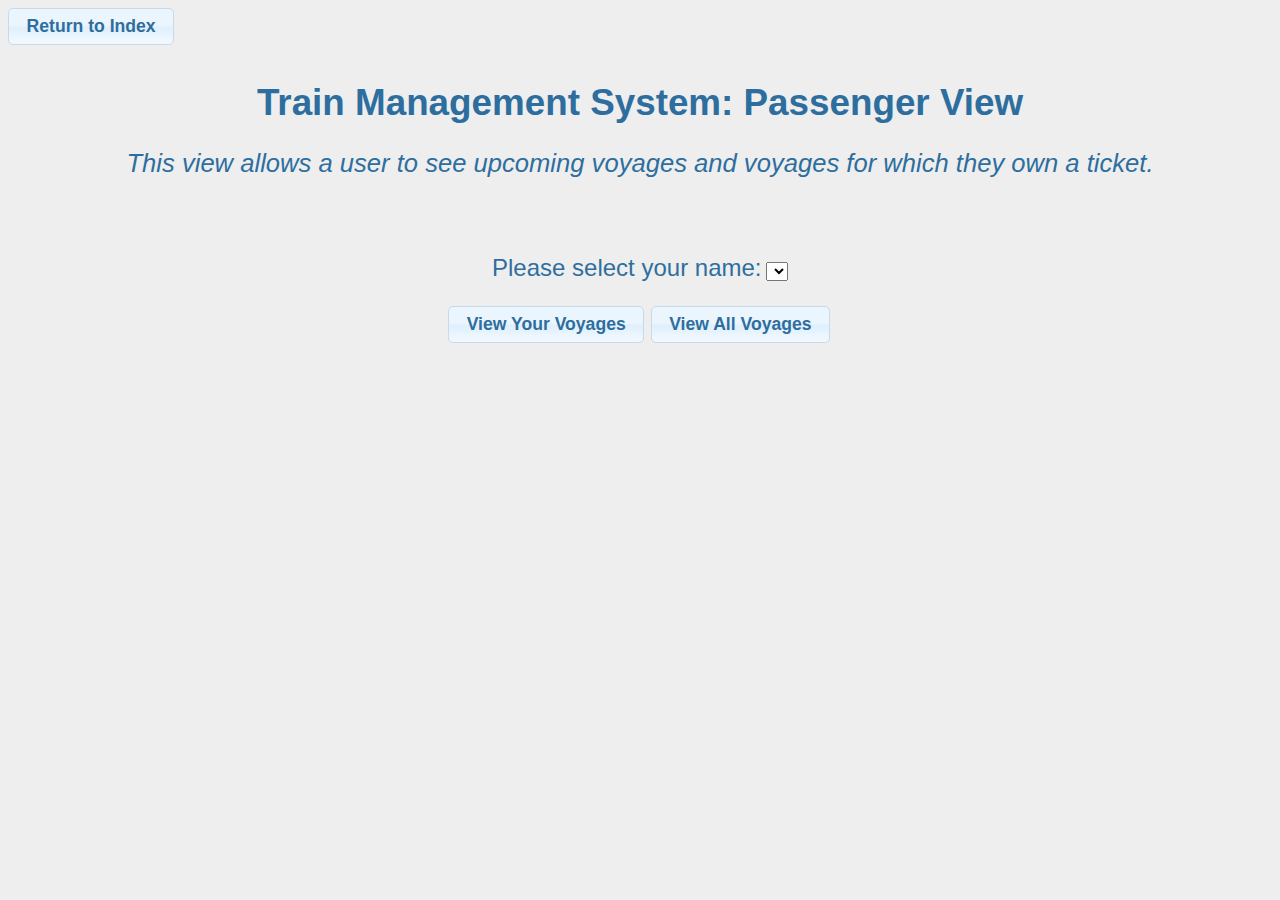
<file: Project/view_passenger/passenger.html>
<!DOCTYPE html>
<html>
	<head>
		<script type="text/javascript" src="../shared/jQuery/external/jquery/jquery.js"></script>
		<script type="text/javascript" src="../shared/jQuery/jquery-ui.js"></script>
		<script type="text/javascript" src="../shared/DataTables/js/jquery.dataTables.js"></script>
		<script type="text/javascript" src="passenger.js"></script>
		
		<link href="../shared/jQuery/jquery-ui.css" type="text/css" rel="stylesheet">
		<link href="../shared/jQuery/jquery-ui.structure.css" type="text/css" rel="stylesheet">
		<link href="../shared/jQuery/jquery-ui.theme.css" type="text/css" rel="stylesheet">
		<link href="../shared/DataTables/css/jquery.dataTables.css" type="text/css" rel="stylesheet">
		<link href="../shared/style.css" type="text/css" rel="stylesheet">
		<link type="../text/css" rel="stylesheet" href="http://fonts.googleapis.com/css?family=Roboto">
 		
		<title>Passenger View</title>
	</head>
	
	<body>
		
		<a id="return" href="..">Return to Index</a>
		
		<p id="pageTitle">Train Management System: Passenger View</p>
		<p id="subtitle">This view allows a user to see upcoming voyages and voyages for which they own a ticket.</p>
		
			
		<div class="controls">
			<p>Please select your name:</p>
			<select id="nameDDL"></select>

			<br/>
			<button onclick="fetchTickets()">View Your Voyages</button>
			<button onclick="fetchVoyages()">View All Voyages</button>
		</div>
		
		<p id="resultHeader"></p>
		
		<div id="displayTableWrapper">
			<table class="displayTable">
				<thead></thead>
				<tbody></tbody>
			</table>
		</div>
	</body>
</html>
</file>
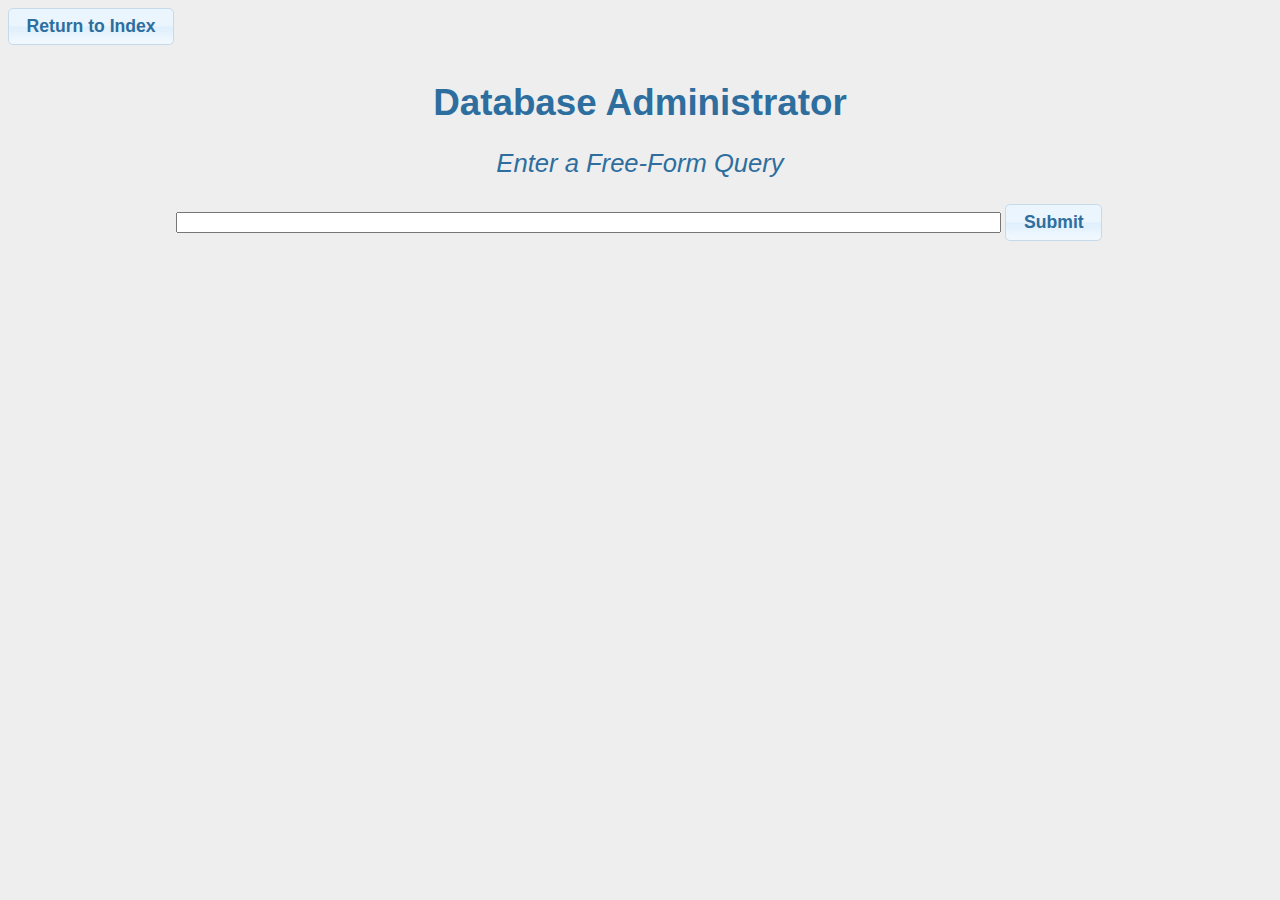
<file: Project/view_super/super.html>
<html>
	<head>
		<script type="text/javascript" src="../shared/jQuery/external/jquery/jquery.js"></script>
		<script type="text/javascript" src="../shared/jQuery/jquery-ui.js"></script>
		<script type="text/javascript">window.onload = function(){ $("#return, [type='submit']").button();};</script>
		
		<link href="../shared/jQuery/jquery-ui.css" type="text/css" rel="stylesheet">
		<link href="../shared/jQuery/jquery-ui.structure.css" type="text/css" rel="stylesheet">
		<link href="../shared/jQuery/jquery-ui.theme.css" type="text/css" rel="stylesheet">
		<link href="../shared/style.css" type="text/css" rel="stylesheet">
		<link type="../text/css" rel="stylesheet" href="http://fonts.googleapis.com/css?family=Roboto">
	</head>
	<body>
		
		<a id="return" href="..">Return to Index</a>
		
		<form action="super.php" method="post">
			<p id="pageTitle">Database Administrator</p>
			<p id="subtitle">Enter a Free-Form Query</p>
			
			<div id="freeFormWrapper">
				<input type="text" name="query" size="100">
				<input type="submit">
			</div>
		</form>
	</body>
</html>
</file>
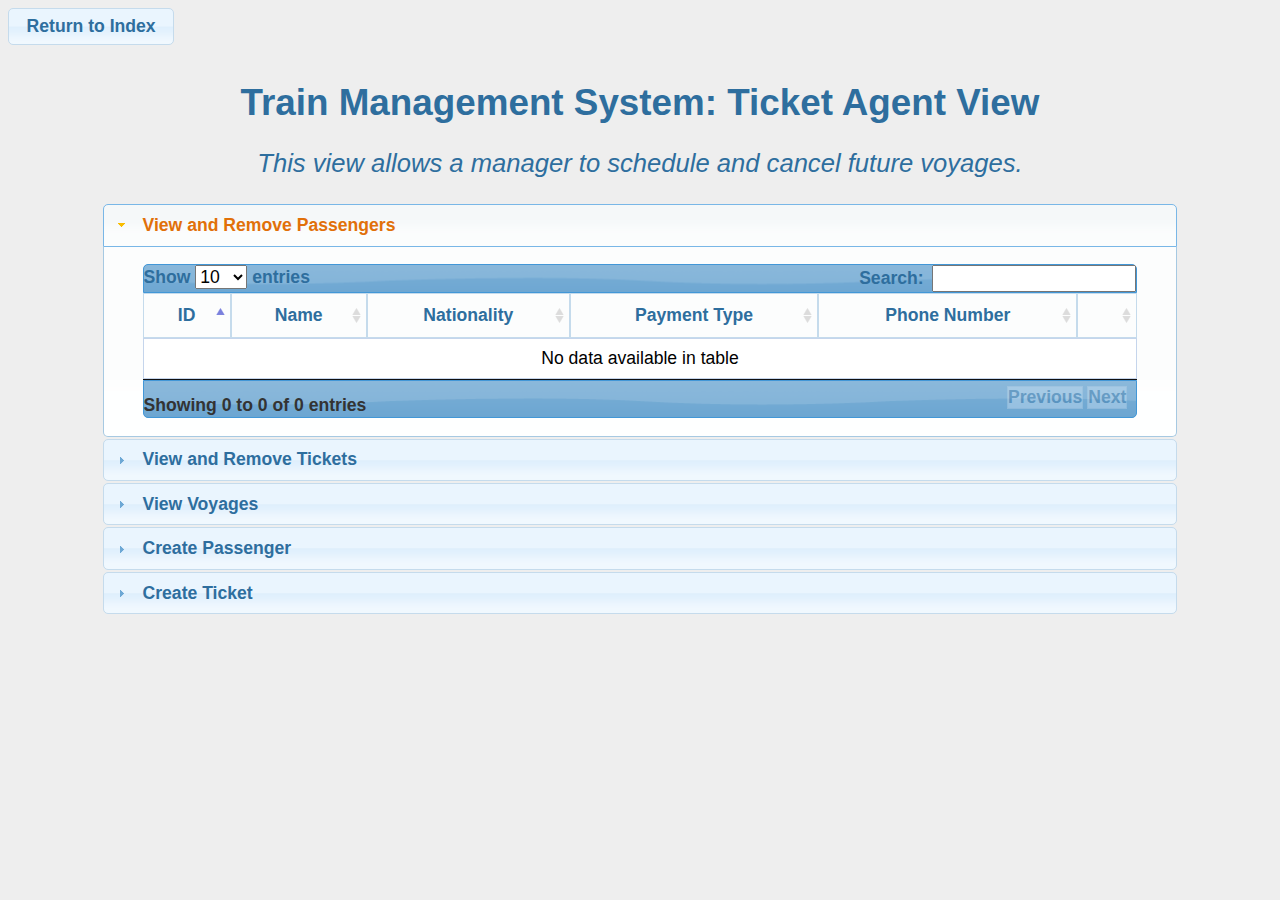
<file: Project/view_ticket_agent/ticket_agent.html>
<!DOCTYPE html>
<html>
	<head>
		
		<script type="text/javascript" src="../shared/jQuery/external/jquery/jquery.js"></script>
		<script type="text/javascript" src="../shared/jQuery/jquery-ui.js"></script>
		<script type="text/javascript" src="../shared/DataTables/js/jquery.dataTables.js"></script>
		<script type="text/javascript" src="ticket_agent.js"></script>
		
		<link href="../shared/jQuery/jquery-ui.css" type="text/css" rel="stylesheet">
		<link href="../shared/jQuery/jquery-ui.structure.css" type="text/css" rel="stylesheet">
		<link href="../shared/jQuery/jquery-ui.theme.css" type="text/css" rel="stylesheet">
		<link href="../shared/DataTables/css/jquery.dataTables.css" type="text/css" rel="stylesheet">
		<link href="../shared/style.css" type="text/css" rel="stylesheet">
		<link type="../text/css" rel="stylesheet" href="http://fonts.googleapis.com/css?family=Roboto">
 		
		
 
		<title>Ticket Agent</title>
	</head>
	<body>
		<a id="return" href="..">Return to Index</a>

		<p id="pageTitle">Train Management System: Ticket Agent View</p>
		<p id="subtitle">This view allows a manager to schedule and cancel future voyages.</p>
		
		<div id="accordion">
			
			<h3>View and Remove Passengers</h3>
			<div>
				<table id="passengerTable">
					<thead>
						<tr>
							<th>ID</th>
							<th>Name</th>
							<th>Nationality</th>
							<th>Payment Type</th>
							<th>Phone Number</th>
							<th></th>
						</tr>
					</thead>
					
				</table>
			</div>
			
			<h3>View and Remove Tickets</h3>
			<div>
				<table id="ticketTable">
					<thead>
						<tr>
							<th>Ticket ID</th>
							<th>Passenger ID</th>
							<th>Voyage ID</th>
							<th>Car ID</th>
							<th>Passenger Name</th>
							<th>Departure Station</th>
							<th>Arrival Station</th>
							<th>Departure Date</th>
							<th>Departure Time</th>
							<th>Cost</th>
							<th></th>
						</tr>
					</thead>					
				</table>
			</div>
			
			<h3>View Voyages</h3>
			<div>
				<table id="voyageTable">						
					<thead>
						<tr>
							<th>Voyage ID</th>
							<th>Route ID</th>
							<th>Departure Date</th>
							<th>Departure Time</th>
							<th>Departure Station</th>
							<th>Arrival Station</th>
						</tr>
					</thead>
				</table>
			</div>
			
			<h3>Create Passenger</h3>
			<div>
			</div>			

			<h3>Create Ticket</h3>
			<div>
			</div>
			
		</div>
	</body>
</html>
</file>
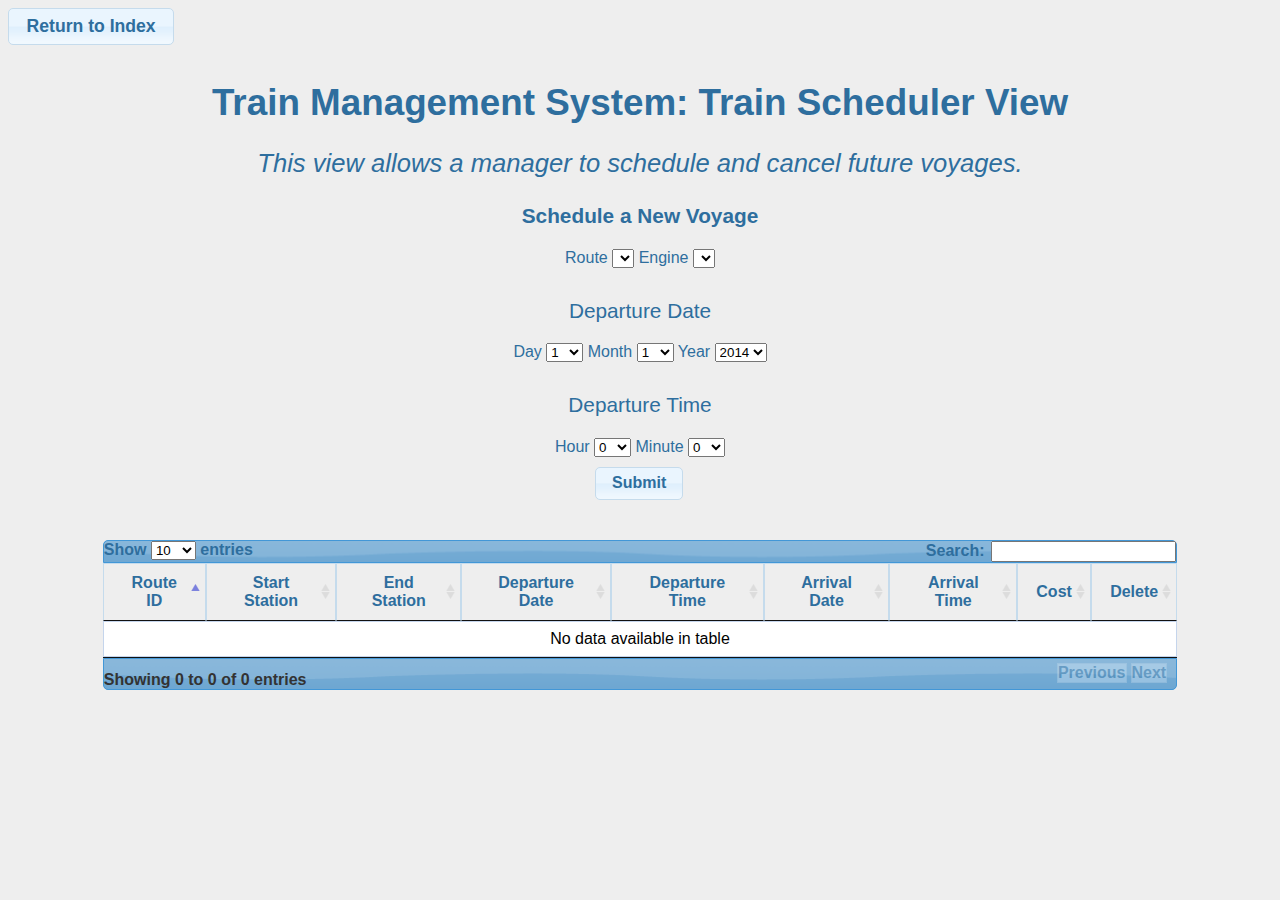
<file: Project/view_train_manager/train_manager.html>
<!DOCTYPE html>
<html>
	<head>
		<!-- This is a Google hosted library for javascript called jQuery. Your computer must be online to fetch this library. -->
		<script type="text/javascript" src="../shared/jQuery/external/jquery/jquery.js"></script>
		<script type="text/javascript" src="../shared/jQuery/jquery-ui.js"></script>
		<script type="text/javascript" src="../shared/DataTables/js/jquery.dataTables.js"></script>
		<script type="text/javascript" src="train_manager.js"></script>

		<link href="../shared/jQuery/jquery-ui.css" type="text/css" rel="stylesheet">
		<link href="../shared/jQuery/jquery-ui.structure.css" type="text/css" rel="stylesheet">
		<link href="../shared/jQuery/jquery-ui.theme.css" type="text/css" rel="stylesheet">
		<link href="../shared/DataTables/css/jquery.dataTables.css" type="text/css" rel="stylesheet">
		<link href="../shared/style.css" type="text/css" rel="stylesheet">
		<link type="../text/css" rel="stylesheet" href="http://fonts.googleapis.com/css?family=Roboto">

		<title>Train Scheduler View</title>
	</head>

	<body>

		<a id="return" href="..">Return to Index</a>

		<p id="pageTitle">
			Train Management System: Train Scheduler View
		</p>
		<p id="subtitle">
			This view allows a manager to schedule and cancel future voyages.
		</p>


		<div id="newVoyageWrapper">
			<p class="header">
				Schedule a New Voyage
			</p>
	
			<div class="inputGroup">
				Route <select id="routeDDL"></select>
				Engine <select id="engineDDL"></select>
			</div>
	
			<p class="minorHeader">
				Departure Date
			</p>
	
			<div class="inputGroup">
				Day <select id="dayDDL"></select>
				Month <select id="monthDDL"></select>
				Year <select id="yearDDL"></select>
			</div>
	
			<p class="minorHeader">
				Departure Time
			</p>
	
			<div class="inputGroup">
				Hour <select id="hourDDL"></select>
				Minute <select id="minuteDDL"></select>
			</div>
	
			<button id="submitButton" onclick="submitInsertQuery()">
				Submit
			</button>
		</div>

		<div id="displayTableWrapper">
			<table id="resultTable">
				<thead>
					<tr>
						<th>Route ID</th>
						<th>Start Station</th>
						<th>End Station</th>
						<th>Departure Date</th>
						<th>Departure Time</th>
						<th>Arrival Date</th>
						<th>Arrival Time</th>
						<th>Cost</th>
						<th>Delete</th>
					</tr>
				</thead>
			</table>
		</div>
	</body>
</html>
</file>
<file: Project/shared/style.css>
html *{
	font-family: 'Roboto', sans-serif;
	color: rgb(46, 110, 158);
}

body{
	background-color: #EEE;	
}

select, option{
	color: black;
}

#pageTitle, #subtitle{
	text-align: center;
}

#pageTitle{
	font-weight: bold;
	font-size: 2.3em;
	margin-bottom: 5px;
}

#subtitle{
	font-size: 1.6em;
	font-style: italic;
}

#flatline{
	width: 40%;
	border: 1px solid rgb(46, 110, 158);
	margin: 0 auto 30px;
}

#buttonWrapper, #documentWrapper, #freeFormWrapper, #newVoyageWrapper, #queryHeader, #queryString{
	margin: 0 auto;
	text-align: center;
}

#queryHeader{
	font-weight: bold;
}

#newVoyageWrapper{
	padding-bottom: 40px;
}

#buttonWrapper > a{
	padding: 10px 0;
	margin: 10px 0;
	width: 240px;
}

#documentWrapper{
	margin-top: 50px;
}

#documentWrapper > a{
	font-size: 1.2em;
	margin: 10px;
}

.controls{
	text-align: center;
	margin: 0 auto;
}

.controls > p{
	display: inline-block;
	margin-top: 50px;
	font-size: 1.5em;
}

#accordion{
	width: 75%;
	margin: 0 auto;
}

.inputForm{
	text-align: center;
	margin: 50px auto 0;
}

.inputForm > p{
	font-size: 1.2em;
}

#submitButton{
	font-size: 1.0em;
}

.header{
	font-size: 1.3em;
	font-weight: bold;
}

.minorHeader{
	font-size: 1.3em;
}

#accordion{
	background-color: #EEE;
	width: 85%;	
}

#employeeForm > div{
	text-align: center;
}

#employeeForm > div > div{
	display: inline-block;
	text-align: center;
	padding: 5px;
}

#employeeForm > div > div > p{
	font-size: 1.1em;
	font-weight: bold;
	margin: 0, 0, 5px, 0;
}

#displayTableWrapper{
	width: 85%;
	margin: 0 auto;
}

#resultHeader{
	font-weight: bold;
	font-size: 1.2em;
	margin-left: 8%;
}

.inputGroup{
	padding-bottom: 10px;
}

/* DataTable css modification */

.dataTable > tbody > tr > td{
	border: 1px solid rgb(197, 213, 236);
	color: black;
}

.DataTables_sort_icon{
	display: inline;
}

.fg-button{
	margin: 0 2px !important;
}
</file>
